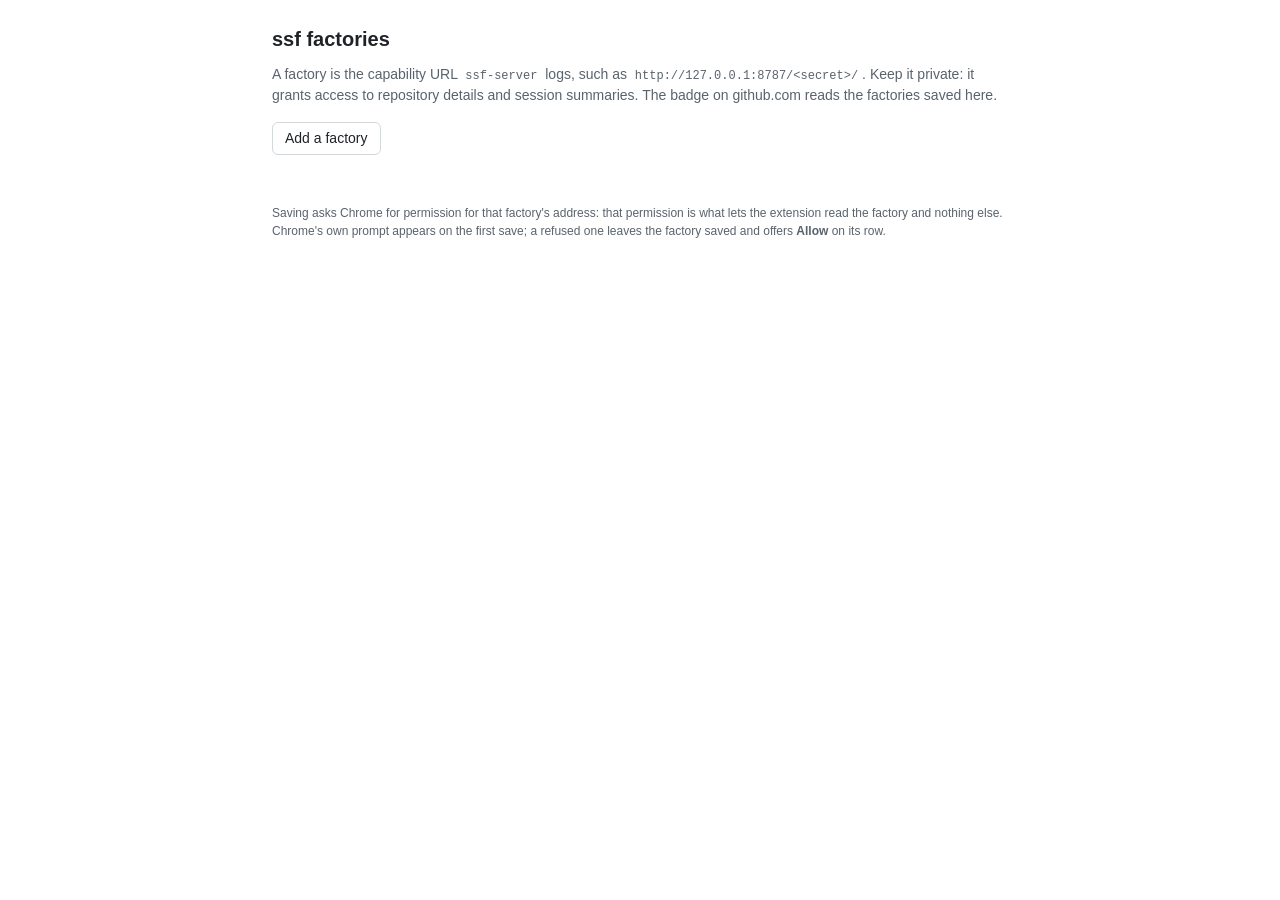
<file: chrome-extension/options.html>
<!doctype html>
<html lang="en">
  <head>
    <meta charset="utf-8" />
    <title>ssf factories</title>
    <link rel="stylesheet" href="options.css" />
  </head>
  <body>
    <main>
      <h1>ssf factories</h1>
      <p id="version" class="version" role="status" aria-live="polite"></p>
      <p>
        A factory is the capability URL <code>ssf-server</code> logs, such as
        <code>http://127.0.0.1:8787/&lt;secret&gt;/</code>. Keep it private: it
        grants access to repository details and session summaries. The badge on
        github.com reads the factories saved here.
      </p>
      <div id="rows"></div>
      <p class="actions">
        <button id="add" type="button">Add a factory</button>
      </p>
      <p id="status" class="status" role="status" aria-live="polite"></p>
      <p class="note">
        Saving asks Chrome for permission for that factory's address: that
        permission is what lets the extension read the factory and nothing else.
        Chrome's own prompt appears on the first save; a refused one leaves the
        factory saved and offers <strong>Allow</strong> on its row.
      </p>
    </main>
    <script type="module" src="options.js"></script>
  </body>
</html>
</file>
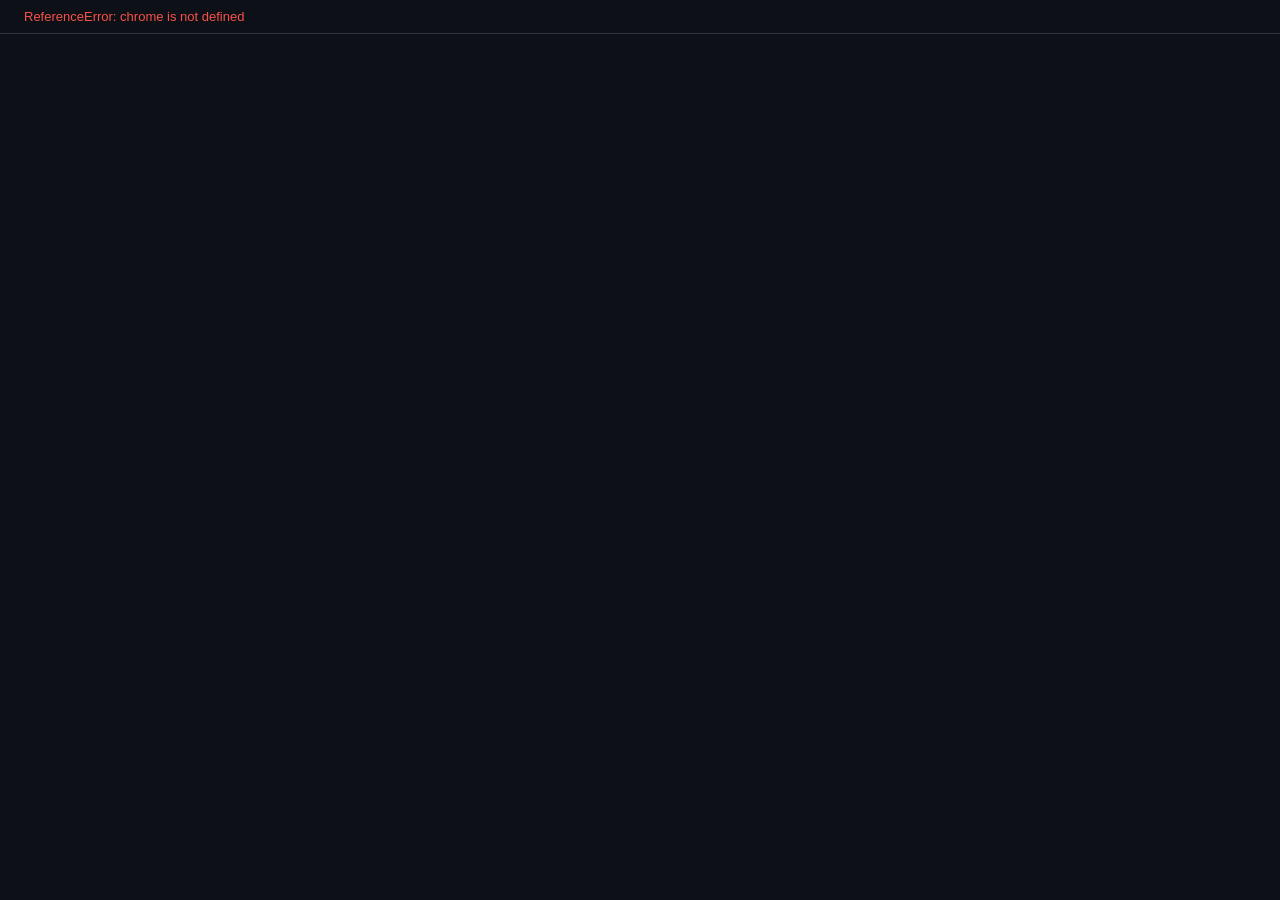
<file: chrome-extension/terminal.html>
<!doctype html>
<html lang="en">
  <head>
    <meta charset="utf-8" />
    <title>ssf terminal</title>
    <link rel="stylesheet" href="vendor/xterm/xterm.css" />
    <link rel="stylesheet" href="terminal.css" />
  </head>
  <body>
    <header>
      <strong id="session"></strong>
      <span id="state">connecting…</span>
      <span id="viewers" title="Watching this pane"></span>
      <button id="take" type="button" hidden>Take control</button>
      <button id="reconnect" type="button" hidden>Reconnect</button>
      <button id="resume" type="button" hidden>Resume</button>
    </header>
    <p id="notice" role="status" hidden></p>
    <div id="xterm" hidden></div>
    <script type="module" src="terminal.js"></script>
  </body>
</html>
</file>
<file: chrome-extension/options.css>
:root {
  color-scheme: light dark;
  --fg: #1f2328;
  --fg-muted: #59636e;
  --bg: #ffffff;
  --bg-muted: #f6f8fa;
  --border: #d1d9e0;
  --accent: #1f883d;
  --danger: #cf222e;
}

@media (prefers-color-scheme: dark) {
  :root {
    --fg: #f0f6fc;
    --fg-muted: #9198a1;
    --bg: #0d1117;
    --bg-muted: #151b23;
    --border: #3d444d;
    --accent: #3fb950;
    --danger: #f85149;
  }
}

body {
  margin: 0;
  padding: 24px;
  background: var(--bg);
  color: var(--fg);
  font: 14px/1.5 -apple-system, BlinkMacSystemFont, "Segoe UI", "Noto Sans",
    Helvetica, Arial, sans-serif;
}

main {
  max-width: 46rem;
  margin: 0 auto;
}

h1 {
  font-size: 20px;
  margin: 0 0 8px;
}

p {
  color: var(--fg-muted);
}

code {
  padding: 1px 4px;
  border-radius: 4px;
  background: var(--bg);
  font-family: ui-monospace, SFMono-Regular, "SF Mono", Menlo, Consolas,
    "Liberation Mono", monospace;
  font-size: 12px;
}

/* A saved factory: a name and an address on one line, the state and the two
   controls that change it on the next, then what the overlay is getting from
   it. Fields appear only while a row is being added or changed, so a row on
   this page is never a form that looks half-finished. */
.row {
  display: grid;
  grid-template-columns: 1fr auto;
  gap: 6px 12px;
  align-items: center;
  padding: 12px 14px;
  margin-bottom: 8px;
  border: 1px solid var(--border);
  border-radius: 6px;
  background: var(--bg-muted);
}

.row.editing {
  grid-template-columns: 1fr;
  gap: 8px;
  border-color: var(--fg-muted);
}

.head {
  display: flex;
  flex-wrap: wrap;
  align-items: baseline;
  gap: 4px 8px;
  min-width: 0;
}

.name {
  font-weight: 600;
}

.where {
  overflow-wrap: anywhere;
  color: var(--fg-muted);
}

.controls {
  grid-column: 2;
  grid-row: 1 / span 2;
  display: flex;
  flex-wrap: wrap;
  align-items: center;
  gap: 8px;
}

.row.editing .controls {
  grid-column: 1;
  grid-row: auto;
  justify-content: flex-start;
}

.state {
  font-size: 12px;
  color: var(--fg-muted);
}

.state[data-state="allowed"]::before,
.state[data-state="blocked"]::before,
.state[data-state="waiting"]::before {
  content: "\25cf";
  margin-right: 4px;
}

.state[data-state="allowed"] {
  color: var(--accent);
}

.state[data-state="blocked"] {
  color: var(--danger);
}

.field {
  display: flex;
  flex-direction: column;
  gap: 4px;
  min-width: 0;
  font-size: 12px;
  color: var(--fg-muted);
}

input {
  padding: 5px 8px;
  border: 1px solid var(--border);
  border-radius: 6px;
  background: var(--bg);
  color: var(--fg);
  font: inherit;
}

input[type="checkbox"] {
  padding: 0;
  accent-color: var(--accent);
}

input:focus-visible,
button:focus-visible {
  outline: 2px solid var(--accent);
  outline-offset: 1px;
}

button {
  padding: 5px 12px;
  border: 1px solid var(--border);
  border-radius: 6px;
  background: var(--bg);
  color: var(--fg);
  font: inherit;
  cursor: pointer;
}

button:hover:not(:disabled) {
  background: var(--bg-muted);
}

button:disabled {
  opacity: 0.5;
  cursor: default;
}

button.primary {
  background: var(--accent);
  border-color: transparent;
  color: #ffffff;
  font-weight: 600;
}

.writes-field {
  display: flex;
  flex-wrap: wrap;
  align-items: baseline;
  gap: 4px 8px;
  font-size: 12px;
  color: var(--fg-muted);
}

.writes-toggle {
  display: flex;
  align-items: center;
  gap: 6px;
  font-weight: 600;
  color: var(--fg);
}

.writes-note {
  flex: 1 1 18rem;
}

.row-error {
  margin: 0;
  color: var(--danger);
}

.row-error[hidden] {
  display: none;
}

.row > .writes,
.row > .health {
  grid-column: 1 / -1;
  margin: 0;
  padding-top: 6px;
  border-top: 1px solid var(--border);
  font-size: 12px;
  color: var(--fg-muted);
}

.actions {
  display: flex;
  gap: 8px;
  margin: 16px 0 0;
}

.status {
  min-height: 1.5em;
}

.note {
  font-size: 12px;
}

.version {
  margin: -4px 0 12px;
  font-size: 12px;
  color: var(--fg-muted);
}

.empty {
  padding: 12px;
  border: 1px dashed var(--border);
  border-radius: 6px;
}
</file>
<file: chrome-extension/vendor/xterm/xterm.css>
/**
 * Copyright (c) 2014 The xterm.js authors. All rights reserved.
 * Copyright (c) 2012-2013, Christopher Jeffrey (MIT License)
 * https://github.com/chjj/term.js
 * @license MIT
 *
 * Permission is hereby granted, free of charge, to any person obtaining a copy
 * of this software and associated documentation files (the "Software"), to deal
 * in the Software without restriction, including without limitation the rights
 * to use, copy, modify, merge, publish, distribute, sublicense, and/or sell
 * copies of the Software, and to permit persons to whom the Software is
 * furnished to do so, subject to the following conditions:
 *
 * The above copyright notice and this permission notice shall be included in
 * all copies or substantial portions of the Software.
 *
 * THE SOFTWARE IS PROVIDED "AS IS", WITHOUT WARRANTY OF ANY KIND, EXPRESS OR
 * IMPLIED, INCLUDING BUT NOT LIMITED TO THE WARRANTIES OF MERCHANTABILITY,
 * FITNESS FOR A PARTICULAR PURPOSE AND NONINFRINGEMENT. IN NO EVENT SHALL THE
 * AUTHORS OR COPYRIGHT HOLDERS BE LIABLE FOR ANY CLAIM, DAMAGES OR OTHER
 * LIABILITY, WHETHER IN AN ACTION OF CONTRACT, TORT OR OTHERWISE, ARISING FROM,
 * OUT OF OR IN CONNECTION WITH THE SOFTWARE OR THE USE OR OTHER DEALINGS IN
 * THE SOFTWARE.
 *
 * Originally forked from (with the author's permission):
 *   Fabrice Bellard's javascript vt100 for jslinux:
 *   http://bellard.org/jslinux/
 *   Copyright (c) 2011 Fabrice Bellard
 *   The original design remains. The terminal itself
 *   has been extended to include xterm CSI codes, among
 *   other features.
 */

/**
 *  Default styles for xterm.js
 */

.xterm {
    cursor: text;
    position: relative;
    user-select: none;
    -ms-user-select: none;
    -webkit-user-select: none;
}

.xterm.focus,
.xterm:focus {
    outline: none;
}

.xterm .xterm-helpers {
    position: absolute;
    top: 0;
    /**
     * The z-index of the helpers must be higher than the canvases in order for
     * IMEs to appear on top.
     */
    z-index: 5;
}

.xterm .xterm-helper-textarea {
    padding: 0;
    border: 0;
    margin: 0;
    /* Move textarea out of the screen to the far left, so that the cursor is not visible */
    position: absolute;
    opacity: 0;
    left: -9999em;
    top: 0;
    width: 0;
    height: 0;
    z-index: -5;
    /** Prevent wrapping so the IME appears against the textarea at the correct position */
    white-space: nowrap;
    overflow: hidden;
    resize: none;
}

.xterm .composition-view {
    /* TODO: Composition position got messed up somewhere */
    background: #000;
    color: #FFF;
    display: none;
    position: absolute;
    white-space: nowrap;
    z-index: 1;
}

.xterm .composition-view.active {
    display: block;
}

.xterm .xterm-viewport {
    /* On OS X this is required in order for the scroll bar to appear fully opaque */
    background-color: #000;
    overflow-y: scroll;
    cursor: default;
    position: absolute;
    right: 0;
    left: 0;
    top: 0;
    bottom: 0;
}

.xterm .xterm-screen {
    position: relative;
}

.xterm .xterm-screen canvas {
    position: absolute;
    left: 0;
    top: 0;
}

.xterm-char-measure-element {
    display: inline-block;
    visibility: hidden;
    position: absolute;
    top: 0;
    left: -9999em;
    line-height: normal;
}

.xterm.enable-mouse-events {
    /* When mouse events are enabled (eg. tmux), revert to the standard pointer cursor */
    cursor: default;
}

.xterm.xterm-cursor-pointer,
.xterm .xterm-cursor-pointer {
    cursor: pointer;
}

.xterm.column-select.focus {
    /* Column selection mode */
    cursor: crosshair;
}

.xterm .xterm-accessibility:not(.debug),
.xterm .xterm-message {
    position: absolute;
    left: 0;
    top: 0;
    bottom: 0;
    right: 0;
    z-index: 10;
    color: transparent;
    pointer-events: none;
}

.xterm .xterm-accessibility-tree:not(.debug) *::selection {
  color: transparent;
}

.xterm .xterm-accessibility-tree {
  font-family: monospace;
  user-select: text;
  white-space: pre;
}

.xterm .xterm-accessibility-tree > div {
  transform-origin: left;
  width: fit-content;
}

.xterm .live-region {
    position: absolute;
    left: -9999px;
    width: 1px;
    height: 1px;
    overflow: hidden;
}

.xterm-dim {
    /* Dim should not apply to background, so the opacity of the foreground color is applied
     * explicitly in the generated class and reset to 1 here */
    opacity: 1 !important;
}

.xterm-underline-1 { text-decoration: underline; }
.xterm-underline-2 { text-decoration: double underline; }
.xterm-underline-3 { text-decoration: wavy underline; }
.xterm-underline-4 { text-decoration: dotted underline; }
.xterm-underline-5 { text-decoration: dashed underline; }

.xterm-overline {
    text-decoration: overline;
}

.xterm-overline.xterm-underline-1 { text-decoration: overline underline; }
.xterm-overline.xterm-underline-2 { text-decoration: overline double underline; }
.xterm-overline.xterm-underline-3 { text-decoration: overline wavy underline; }
.xterm-overline.xterm-underline-4 { text-decoration: overline dotted underline; }
.xterm-overline.xterm-underline-5 { text-decoration: overline dashed underline; }

.xterm-strikethrough {
    text-decoration: line-through;
}

.xterm-screen .xterm-decoration-container .xterm-decoration {
	z-index: 6;
	position: absolute;
}

.xterm-screen .xterm-decoration-container .xterm-decoration.xterm-decoration-top-layer {
	z-index: 7;
}

.xterm-decoration-overview-ruler {
    z-index: 8;
    position: absolute;
    top: 0;
    right: 0;
    pointer-events: none;
}

.xterm-decoration-top {
    z-index: 2;
    position: relative;
}



/* Derived from vs/base/browser/ui/scrollbar/media/scrollbar.css */

/* xterm.js customization: Override xterm's cursor style */
.xterm .xterm-scrollable-element > .scrollbar {
    cursor: default;
}

/* Arrows */
.xterm .xterm-scrollable-element > .scrollbar > .scra {
	cursor: pointer;
	font-size: 11px !important;
}

.xterm .xterm-scrollable-element > .visible {
	opacity: 1;

	/* Background rule added for IE9 - to allow clicks on dom node */
	background:rgba(0,0,0,0);

	transition: opacity 100ms linear;
	/* In front of peek view */
	z-index: 11;
}
.xterm .xterm-scrollable-element > .invisible {
	opacity: 0;
	pointer-events: none;
}
.xterm .xterm-scrollable-element > .invisible.fade {
	transition: opacity 800ms linear;
}

/* Scrollable Content Inset Shadow */
.xterm .xterm-scrollable-element > .shadow {
	position: absolute;
	display: none;
}
.xterm .xterm-scrollable-element > .shadow.top {
	display: block;
	top: 0;
	left: 3px;
	height: 3px;
	width: 100%;
	box-shadow: var(--vscode-scrollbar-shadow, #000) 0 6px 6px -6px inset;
}
.xterm .xterm-scrollable-element > .shadow.left {
	display: block;
	top: 3px;
	left: 0;
	height: 100%;
	width: 3px;
	box-shadow: var(--vscode-scrollbar-shadow, #000) 6px 0 6px -6px inset;
}
.xterm .xterm-scrollable-element > .shadow.top-left-corner {
	display: block;
	top: 0;
	left: 0;
	height: 3px;
	width: 3px;
}
.xterm .xterm-scrollable-element > .shadow.top.left {
	box-shadow: var(--vscode-scrollbar-shadow, #000) 6px 0 6px -6px inset;
}
</file>
<file: chrome-extension/terminal.css>
/* The terminal page: one line saying which session it is and whether it is
   live (and, for an item's pane, who is watching), and the terminal below. */
html, body { margin: 0; height: 100%; color-scheme: dark; background: #0d1117;
  color: #e6edf3; font-family: -apple-system, BlinkMacSystemFont, "Segoe UI",
  "Noto Sans", Helvetica, Arial, sans-serif; font-size: 13px; }
body { display: flex; flex-direction: column; }
/* One height whatever it holds, so the terminal below does not move when a
   button comes or goes. */
header { position: relative; flex: none; box-sizing: border-box; height: 34px;
  display: flex; gap: 12px; align-items: center; padding: 0 12px;
  border-bottom: 1px solid #30363d; white-space: nowrap; }
#state { min-width: 0; overflow: hidden; text-overflow: ellipsis; color: #8b949e; }
#state[data-problem="true"] { color: #f85149; }
header button { flex: none; font: inherit; color: inherit; background: #21262d;
  border: 1px solid #30363d; border-radius: 6px; padding: 2px 10px; cursor: pointer; }
/* Who is watching an item's pane (#563). */
#viewers { margin-left: auto; min-width: 0; overflow: hidden; text-overflow: ellipsis;
  color: #8b949e; }

/* A wheel run off the terminal does not carry on into the GitHub page it is
   framed over. */
html, body { overflow: hidden; overscroll-behavior: none; }

/* The live terminal (xterm.js, #491, #563), sized to the window. */
#xterm { flex: 1 1 auto; min-height: 0; padding: 4px 0 0 6px; overflow: hidden; }
#xterm[hidden] { display: none; }
/* An item terminal's notice (#563), e.g. the pane being tried again. */
#notice { flex: none; margin: 0; padding: 4px 12px; background: rgba(210, 153, 34, .15);
  color: #e3b341; }
#notice[hidden] { display: none; }
</file>
